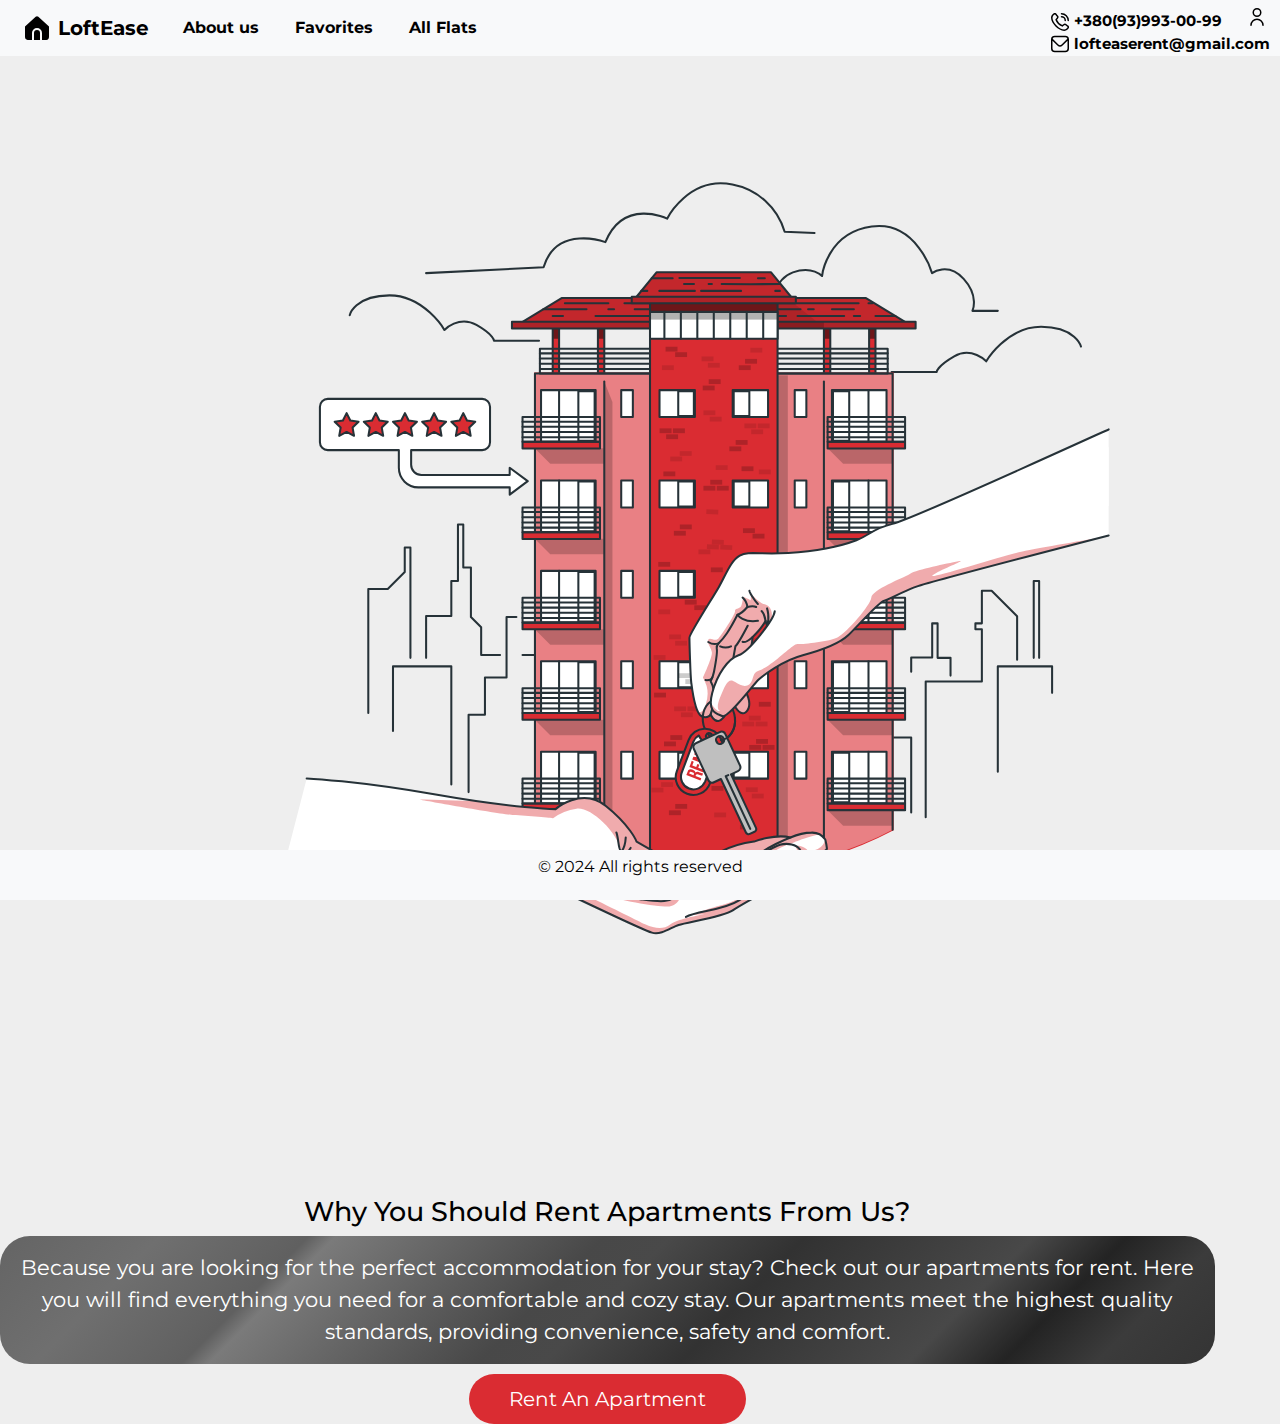
<file: aboutus-for-guest.html>
<!DOCTYPE html>
<html lang="en">
<head>
  <meta charset="UTF-8">
  <meta name="viewport" content="width=device-width, initial-scale=1.0">
  <title>About us</title>
  <link rel="stylesheet" href="css/aboutus.css">
  <link rel="preconnect" href="https://fonts.googleapis.com">
  <link rel="preconnect" href="https://fonts.gstatic.com" crossorigin>
  <link href="https://fonts.googleapis.com/css2?family=Montserrat:ital,wght@0,100..900;1,100..900&display=swap" rel="stylesheet">
  <link href="https://cdn.jsdelivr.net/npm/bootstrap@5.3.3/dist/css/bootstrap.min.css" rel="stylesheet" integrity="sha384-QWTKZyjpPEjISv5WaRU9OFeRpok6YctnYmDr5pNlyT2bRjXh0JMhjY6hW+ALEwIH" crossorigin="anonymous">
  <link rel="apple-touch-icon" sizes="180x180" href="./favicon/apple-touch-icon.png">
  <link rel="icon" type="image/png" sizes="32x32" href="./favicon/favicon-32x32.png">
  <link rel="icon" type="image/png" sizes="16x16" href="./favicon/favicon-16x16.png">
  <link rel="manifest" href="./favicon/site.webmanifest">
</head>
<body>

<div class="header font">
  <nav class="navbar navbar-expand-lg bg-body-tertiary">
    <div class="container-fluid">
      <a class="navbar-brand" href="welcome-for-guest.html">
        <img src="./images/home.svg" alt="home" width="30" height="24" class="d-inline-block align-text-top">
        LoftEase</a>
      <button class="navbar-toggler" type="button" data-bs-toggle="collapse" data-bs-target="#navbarNav" aria-controls="navbarNav" aria-expanded="false" aria-label="Toggle navigation">
        <span class="navbar-toggler-icon"></span>
      </button>
      <div class="collapse navbar-collapse font" id="navbarNav">
        <ul class="navbar-nav">
          <li class="nav-item">
            <a class="nav-link active" aria-current="page" href="aboutus-for-guest.html">About us</a>
          </li>
          <li class="nav-item">
            <a class="nav-link active" aria-current="page" href="favorites-for-guest.html">Favorites</a>
          </li>
          <li class="nav-item">
            <a class="nav-link active" aria-current="page" href="allflats-for-guest.html">All Flats</a>
          </li>
          <div class="contact-info">
                        <span class="contact-item">
                            <img class="header-img" src="./images/phone-call.svg" alt="phone">+380(93)993-00-99</span>
            <span class="contact-item">
                            <img class="header-img" src="./images/envelope.svg" alt="envelope">lofteaserent@gmail.com</span>
            <div class="account">
              <img class="header-img" src="./images/user.svg" alt="user">
            </div>
          </div>
        </ul>
      </div>
    </div>
  </nav>
</div>

<section class="aboutus">
  <div class="row">
    <div class="image">
      <img src="./images/about-img.svg" alt="">
    </div>
    <div class="content">
      <h3>Why you should rent apartments from us?</h3>
      <p>Because you are looking for the perfect accommodation for your stay? Check out our apartments for rent. Here you will find everything you need for a comfortable and cozy stay. Our apartments meet the highest quality standards, providing convenience, safety and comfort.</p>
      <a href="allflats-for-guest.html" class="inline-btn">Rent an apartment</a>
    </div>
  </div>
</section>

<footer class="bg-body-tertiary font">
  <p>&copy; 2024 All rights reserved</p>
</footer>

</body>
</html>
</file>
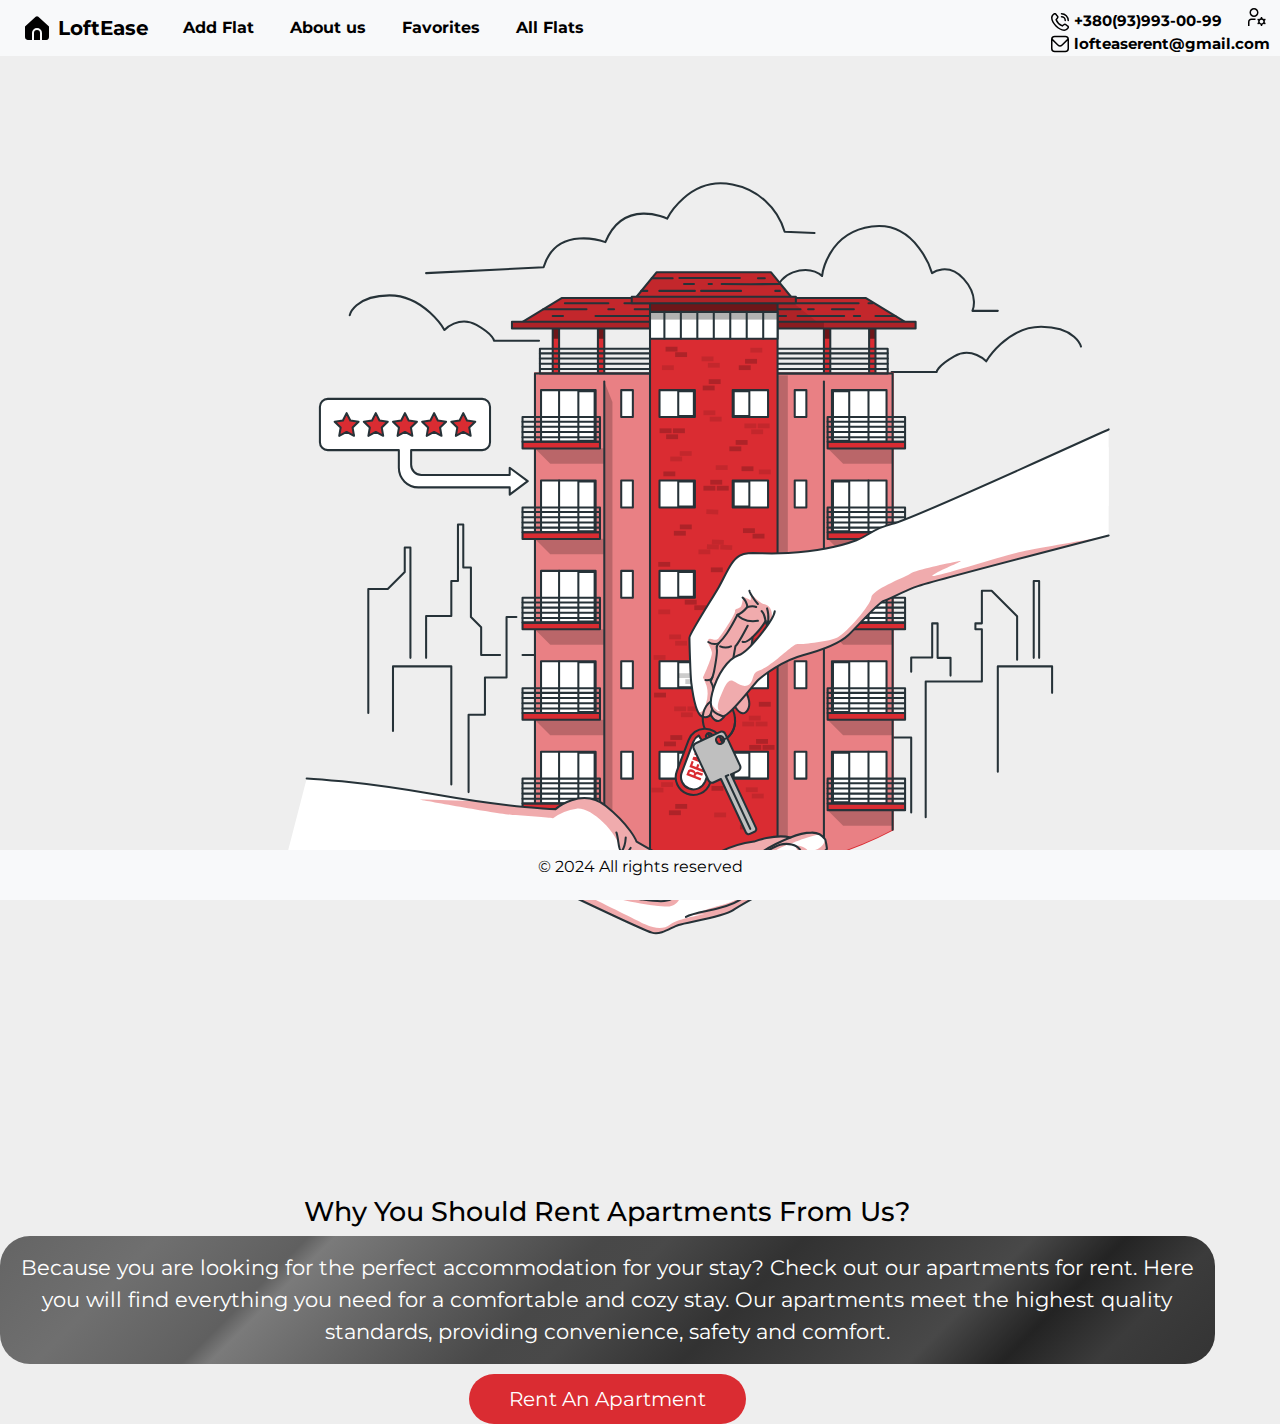
<file: aboutus.html>
<!DOCTYPE html>
<html lang="en">
<head>
    <meta charset="UTF-8">
    <meta name="viewport" content="width=device-width, initial-scale=1.0">
    <title>About us</title>
    <link rel="stylesheet" href="css/aboutus.css">
    <link rel="preconnect" href="https://fonts.googleapis.com">
    <link rel="preconnect" href="https://fonts.gstatic.com" crossorigin>
    <link href="https://fonts.googleapis.com/css2?family=Montserrat:ital,wght@0,100..900;1,100..900&display=swap" rel="stylesheet">
    <link href="https://cdn.jsdelivr.net/npm/bootstrap@5.3.3/dist/css/bootstrap.min.css" rel="stylesheet" integrity="sha384-QWTKZyjpPEjISv5WaRU9OFeRpok6YctnYmDr5pNlyT2bRjXh0JMhjY6hW+ALEwIH" crossorigin="anonymous">
    <link rel="apple-touch-icon" sizes="180x180" href="./favicon/apple-touch-icon.png">
    <link rel="icon" type="image/png" sizes="32x32" href="./favicon/favicon-32x32.png">
    <link rel="icon" type="image/png" sizes="16x16" href="./favicon/favicon-16x16.png">
    <link rel="manifest" href="./favicon/site.webmanifest">
</head>
<body>

<div class="header font">
    <nav class="navbar navbar-expand-lg bg-body-tertiary">
        <div class="container-fluid">
            <a class="navbar-brand" href="welcome.html">
                <img src="./images/home.svg" alt="home" width="30" height="24" class="d-inline-block align-text-top">
                LoftEase</a>
            <button class="navbar-toggler" type="button" data-bs-toggle="collapse" data-bs-target="#navbarNav" aria-controls="navbarNav" aria-expanded="false" aria-label="Toggle navigation">
                <span class="navbar-toggler-icon"></span>
            </button>
            <div class="collapse navbar-collapse font" id="navbarNav">
                <ul class="navbar-nav">
                    <li class="nav-item">
                        <a class="nav-link active" aria-current="page" href="rent.html">Add Flat</a>
                    </li>
                    <li class="nav-item">
                        <a class="nav-link active" aria-current="page" href="aboutus.html">About us</a>
                    </li>
                    <li class="nav-item">
                        <a class="nav-link active" aria-current="page" href="favorites.html">Favorites</a>
                    </li>
                    <li class="nav-item">
                        <a class="nav-link active" aria-current="page" href="allflats.html">All Flats</a>
                    </li>
                    <div class="contact-info">
                        <span class="contact-item">
                            <img class="header-img" src="./images/phone-call.svg" alt="phone">+380(93)993-00-99</span>
                        <span class="contact-item">
                            <img class="header-img" src="./images/envelope.svg" alt="envelope">lofteaserent@gmail.com</span>
                        <div class="account">
                            <img class="header-img" src="./images/admin.svg" alt="admin">
                        </div>
                    </div>
                </ul>
            </div>
        </div>
    </nav>
</div>

<section class="aboutus">
    <div class="row">
        <div class="image">
            <img src="./images/about-img.svg" alt="">
        </div>
        <div class="content">
            <h3>Why you should rent apartments from us?</h3>
            <p>Because you are looking for the perfect accommodation for your stay? Check out our apartments for rent. Here you will find everything you need for a comfortable and cozy stay. Our apartments meet the highest quality standards, providing convenience, safety and comfort.</p>
            <a href="allflats.html" class="inline-btn">Rent an apartment</a>
        </div>
    </div>
</section>

<footer class="bg-body-tertiary font">
    <p>&copy; 2024 All rights reserved</p>
</footer>

</body>
</html>
</file>
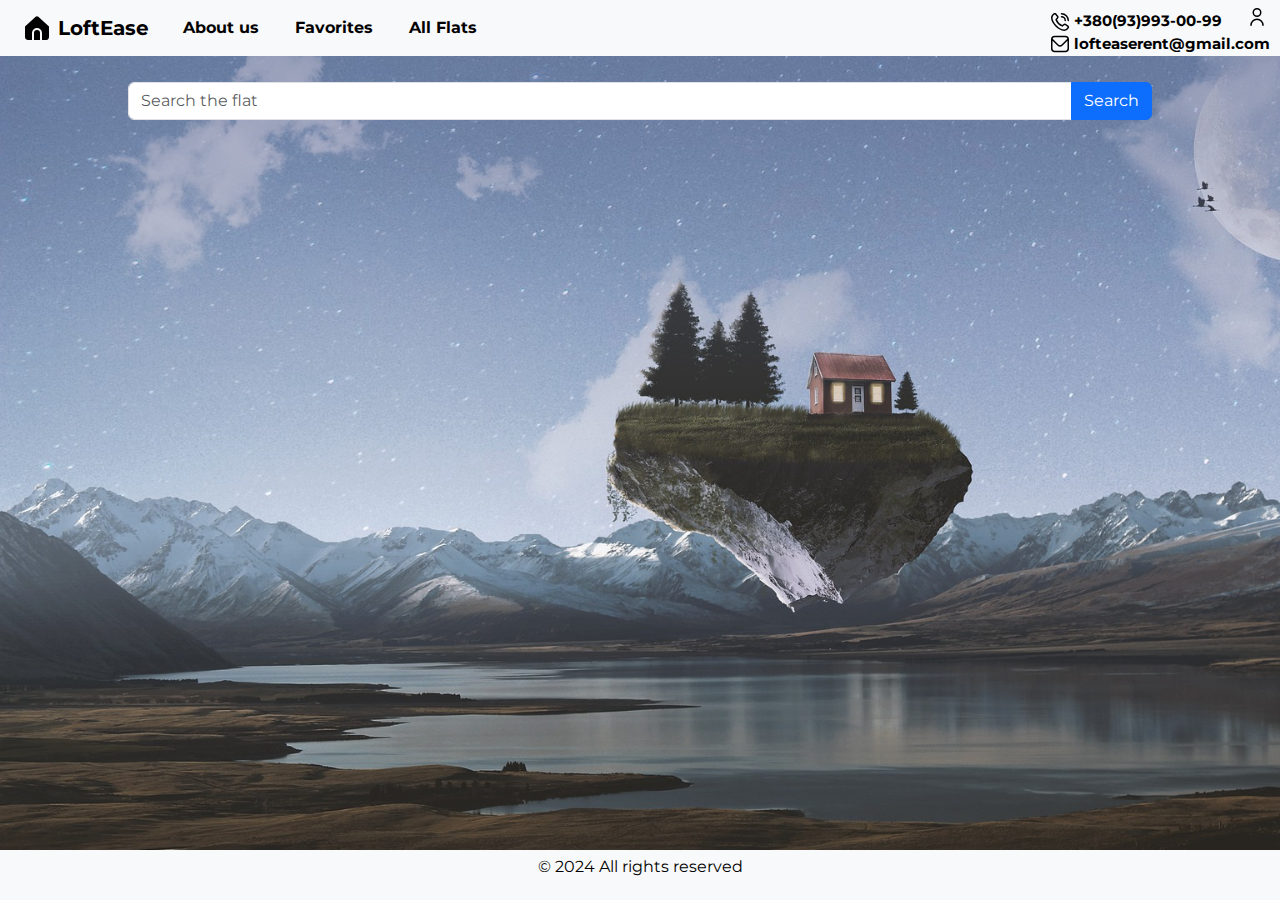
<file: allflats-for-guest.html>
<!DOCTYPE html>
<html lang="en">
<head>
  <meta charset="UTF-8">
  <meta name="viewport" content="width=device-width, initial-scale=1.0">
  <title>All Flats</title>
  <link rel="stylesheet" href="css/allflats.css">
  <link rel="preconnect" href="https://fonts.googleapis.com">
  <link rel="preconnect" href="https://fonts.gstatic.com" crossorigin>
  <link href="https://fonts.googleapis.com/css2?family=Montserrat:ital,wght@0,100..900;1,100..900&display=swap" rel="stylesheet">
  <link href="https://cdn.jsdelivr.net/npm/bootstrap@5.3.3/dist/css/bootstrap.min.css" rel="stylesheet" integrity="sha384-QWTKZyjpPEjISv5WaRU9OFeRpok6YctnYmDr5pNlyT2bRjXh0JMhjY6hW+ALEwIH" crossorigin="anonymous">
  <link rel="apple-touch-icon" sizes="180x180" href="./favicon/apple-touch-icon.png">
  <link rel="icon" type="image/png" sizes="32x32" href="./favicon/favicon-32x32.png">
  <link rel="icon" type="image/png" sizes="16x16" href="./favicon/favicon-16x16.png">
  <link rel="manifest" href="./favicon/site.webmanifest">
</head>
<body>

<div class="header font">
  <nav class="navbar navbar-expand-lg bg-body-tertiary">
    <div class="container-fluid">
      <a class="navbar-brand" href="welcome-for-guest.html">
        <img src="./images/home.svg" alt="home" width="30" height="24" class="d-inline-block align-text-top">
        LoftEase</a>
      <button class="navbar-toggler" type="button" data-bs-toggle="collapse" data-bs-target="#navbarNav" aria-controls="navbarNav" aria-expanded="false" aria-label="Toggle navigation">
        <span class="navbar-toggler-icon"></span>
      </button>
      <div class="collapse navbar-collapse" id="navbarNav">
        <ul class="navbar-nav">
          <li class="nav-item">
            <a class="nav-link active" aria-current="page" href="aboutus-for-guest.html">About us</a>
          </li>
          <li class="nav-item">
            <a class="nav-link active" aria-current="page" href="favorites-for-guest.html">Favorites</a>
          </li>
          <li class="nav-item">
            <a class="nav-link active" aria-current="page" href="allflats-for-guest.html">All Flats</a>
          </li>
          <div class="contact-info">
            <span class="contact-item">
              <img class="header-img" src="./images/phone-call.svg" alt="phone">+380(93)993-00-99</span>
            <span class="contact-item">
              <img class="header-img" src="./images/envelope.svg" alt="envelope">lofteaserent@gmail.com</span>
            <div class="account">
              <img class="header-img" src="./images/user.svg" alt="user">
            </div>
          </div>
        </ul>
      </div>
    </div>
  </nav>
</div>

<form id="search-form">
  <div class="search">
    <div class="input-group mb-3 font">
      <input type="text" id="input-search" class="form-control" placeholder="Search the flat" aria-label="Search the flat" aria-describedby="button-addon2">
      <button class="btn btn-primary" type="button" id="search">Search</button>
    </div>
  </div>
</form>

<div id="container"></div>

<footer class="bg-body-tertiary font">
  <p>&copy; 2024 All rights reserved</p>
</footer>

<script src="js/view/allflats.mjs" type="module"></script>
<script src="https://cdn.jsdelivr.net/npm/bootstrap@5.3.3/dist/js/bootstrap.bundle.min.js" integrity="sha384-YvpcrYf0tY3lHB60NNkmXc5s9fDVZLESaAA55NDzOxhy9GkcIdslK1eN7N6jIeHz" crossorigin="anonymous"></script>
</body>
</html>
</file>
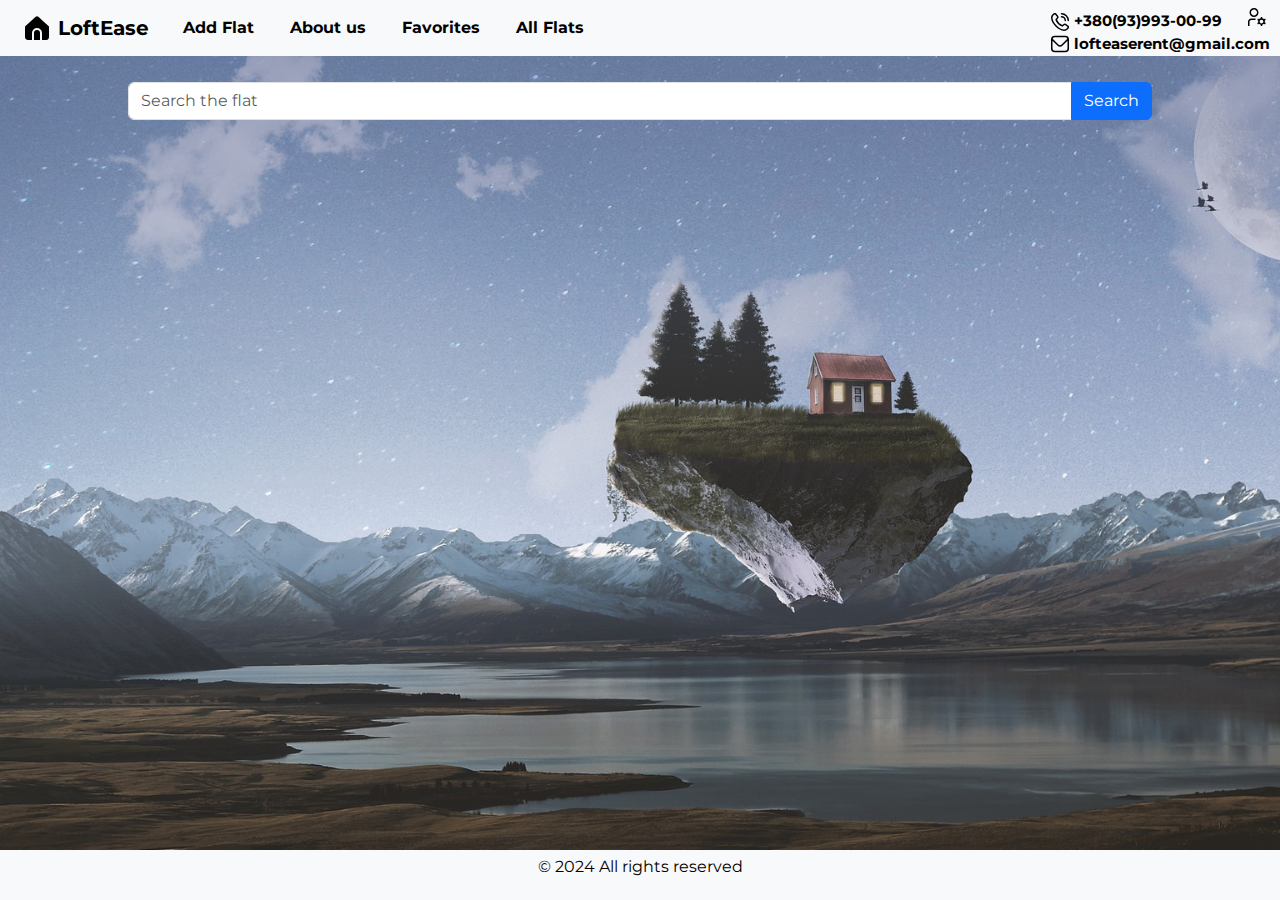
<file: allflats.html>
<!DOCTYPE html>
<html lang="en">
<head>
  <meta charset="UTF-8">
  <meta name="viewport" content="width=device-width, initial-scale=1.0">
  <title>All Flats</title>
  <link rel="stylesheet" href="css/allflats.css">
  <link rel="preconnect" href="https://fonts.googleapis.com">
  <link rel="preconnect" href="https://fonts.gstatic.com" crossorigin>
  <link href="https://fonts.googleapis.com/css2?family=Montserrat:ital,wght@0,100..900;1,100..900&display=swap" rel="stylesheet">
  <link href="https://cdn.jsdelivr.net/npm/bootstrap@5.3.3/dist/css/bootstrap.min.css" rel="stylesheet" integrity="sha384-QWTKZyjpPEjISv5WaRU9OFeRpok6YctnYmDr5pNlyT2bRjXh0JMhjY6hW+ALEwIH" crossorigin="anonymous">
  <link rel="apple-touch-icon" sizes="180x180" href="./favicon/apple-touch-icon.png">
  <link rel="icon" type="image/png" sizes="32x32" href="./favicon/favicon-32x32.png">
  <link rel="icon" type="image/png" sizes="16x16" href="./favicon/favicon-16x16.png">
  <link rel="manifest" href="./favicon/site.webmanifest">
</head>
<body>

<div class="header font">
  <nav class="navbar navbar-expand-lg bg-body-tertiary">
    <div class="container-fluid">
      <a class="navbar-brand" href="welcome.html">
        <img src="./images/home.svg" alt="home" width="30" height="24" class="d-inline-block align-text-top">
        LoftEase</a>
      <button class="navbar-toggler" type="button" data-bs-toggle="collapse" data-bs-target="#navbarNav" aria-controls="navbarNav" aria-expanded="false" aria-label="Toggle navigation">
        <span class="navbar-toggler-icon"></span>
      </button>
      <div class="collapse navbar-collapse" id="navbarNav">
        <ul class="navbar-nav">
          <li class="nav-item">
            <a class="nav-link active" aria-current="page" href="rent.html">Add Flat</a>
          </li>
          <li class="nav-item">
            <a class="nav-link active" aria-current="page" href="aboutus.html">About us</a>
          </li>
          <li class="nav-item">
            <a class="nav-link active" aria-current="page" href="favorites.html">Favorites</a>
          </li>
          <li class="nav-item">
            <a class="nav-link active" aria-current="page" href="allflats.html">All Flats</a>
          </li>
          <div class="contact-info">
            <span class="contact-item">
              <img class="header-img" src="./images/phone-call.svg" alt="phone">+380(93)993-00-99</span>
            <span class="contact-item">
              <img class="header-img" src="./images/envelope.svg" alt="envelope">lofteaserent@gmail.com</span>
            <div class="account">
              <img class="header-img" src="./images/admin.svg" alt="admin">
            </div>
          </div>
        </ul>
      </div>
    </div>
  </nav>
</div>

<form id="search-form">
  <div class="search">
    <div class="input-group mb-3 font">
      <input type="text" id="input-search" class="form-control" placeholder="Search the flat" aria-label="Search the flat" aria-describedby="button-addon2">
      <button class="btn btn-primary" type="button" id="search">Search</button>
    </div>
  </div>
</form>

<div id="container"></div>

<footer class="bg-body-tertiary font">
  <p>&copy; 2024 All rights reserved</p>
</footer>

<script src="js/view/allflats.mjs" type="module"></script>
<script src="https://cdn.jsdelivr.net/npm/bootstrap@5.3.3/dist/js/bootstrap.bundle.min.js" integrity="sha384-YvpcrYf0tY3lHB60NNkmXc5s9fDVZLESaAA55NDzOxhy9GkcIdslK1eN7N6jIeHz" crossorigin="anonymous"></script>
</body>
</html>
</file>
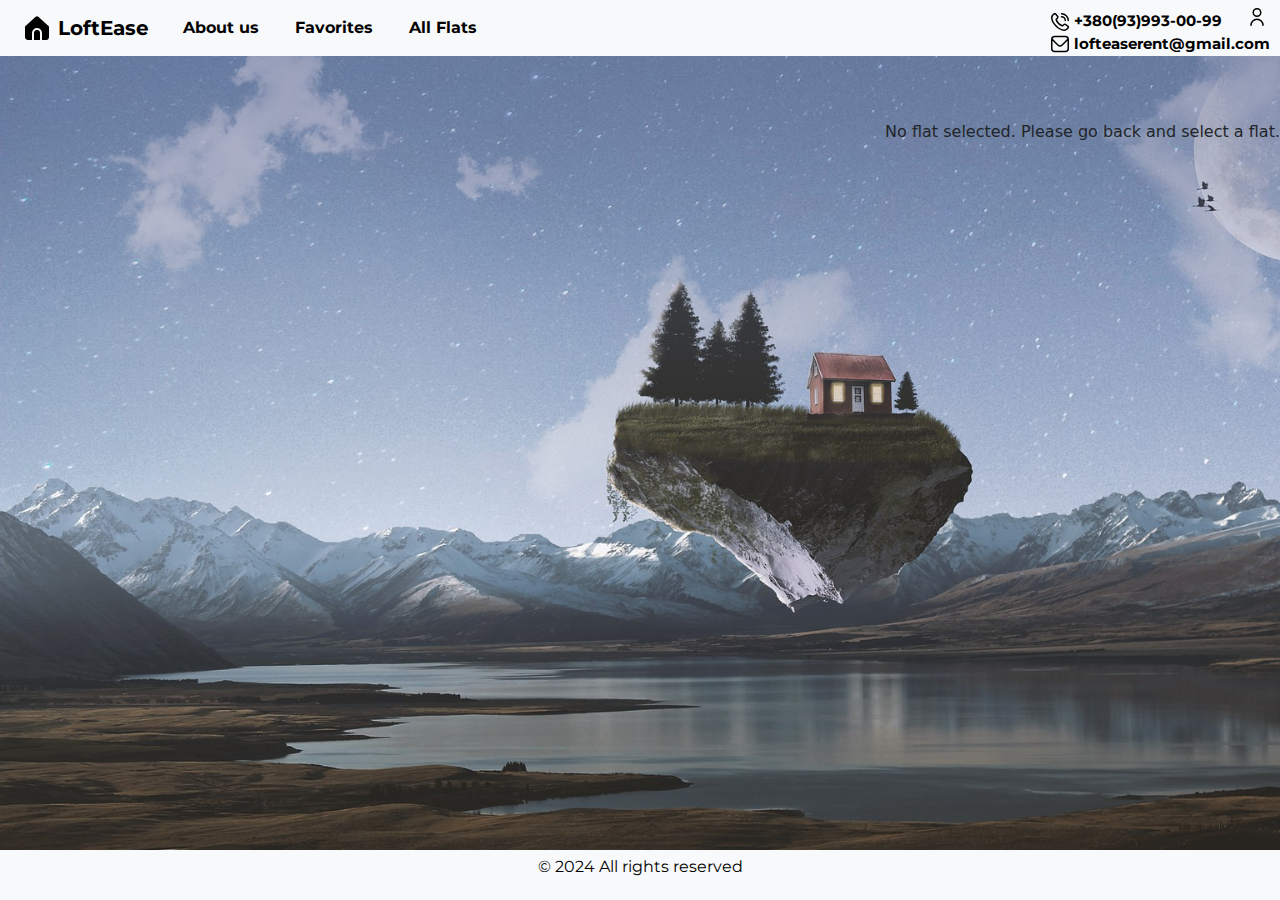
<file: description-for-guest.html>
<!DOCTYPE html>
<html lang="en">
<head>
  <meta charset="UTF-8">
  <meta name="viewport" content="width=device-width, initial-scale=1.0">
  <title>Description</title>
  <link rel="stylesheet" href="css/description.css">
  <link rel="preconnect" href="https://fonts.googleapis.com">
  <link rel="preconnect" href="https://fonts.gstatic.com" crossorigin>
  <link href="https://fonts.googleapis.com/css2?family=Montserrat:ital,wght@0,100..900;1,100..900&display=swap" rel="stylesheet">
  <link href="https://cdn.jsdelivr.net/npm/bootstrap@5.3.3/dist/css/bootstrap.min.css" rel="stylesheet" integrity="sha384-QWTKZyjpPEjISv5WaRU9OFeRpok6YctnYmDr5pNlyT2bRjXh0JMhjY6hW+ALEwIH" crossorigin="anonymous">
  <link rel="apple-touch-icon" sizes="180x180" href="./favicon/apple-touch-icon.png">
  <link rel="icon" type="image/png" sizes="32x32" href="./favicon/favicon-32x32.png">
  <link rel="icon" type="image/png" sizes="16x16" href="./favicon/favicon-16x16.png">
  <link rel="manifest" href="./favicon/site.webmanifest">
</head>
<body>

<div class="header font">
  <nav class="navbar navbar-expand-lg bg-body-tertiary">
    <div class="container-fluid">
      <a class="navbar-brand" href="welcome-for-guest.html">
        <img src="./images/home.svg" alt="home" width="30" height="24" class="d-inline-block align-text-top">
        LoftEase</a>
      <button class="navbar-toggler" type="button" data-bs-toggle="collapse" data-bs-target="#navbarNav" aria-controls="navbarNav" aria-expanded="false" aria-label="Toggle navigation">
        <span class="navbar-toggler-icon"></span>
      </button>
      <div class="collapse navbar-collapse" id="navbarNav">
        <ul class="navbar-nav">
          <li class="nav-item">
            <a class="nav-link active" aria-current="page" href="aboutus-for-guest.html">About us</a>
          </li>
          <li class="nav-item">
            <a class="nav-link active" aria-current="page" href="favorites-for-guest.html">Favorites</a>
          </li>
          <li class="nav-item">
            <a class="nav-link active" aria-current="page" href="allflats-for-guest.html">All Flats</a>
          </li>
          <div class="contact-info">
            <span class="contact-item">
              <img class="header-img" src="./images/phone-call.svg" alt="phone">+380(93)993-00-99</span>
            <span class="contact-item">
              <img class="header-img" src="./images/envelope.svg" alt="envelope">lofteaserent@gmail.com</span>
            <div class="account">
              <img class="header-img" src="./images/user.svg" alt="user">
            </div>
          </div>
        </ul>
      </div>
    </div>
  </nav>
</div>

<div id="content-container"></div>

<footer class="bg-body-tertiary font">
  <p>&copy; 2024 All rights reserved</p>
</footer>

<script src="js/view/loadDescription.mjs" type="module"></script>
<script src="https://cdn.jsdelivr.net/npm/bootstrap@5.3.3/dist/js/bootstrap.bundle.min.js" integrity="sha384-YvpcrYf0tY3lHB60NNkmXc5s9fDVZLESaAA55NDzOxhy9GkcIdslK1eN7N6jIeHz" crossorigin="anonymous"></script>
</body>
</html>
</file>
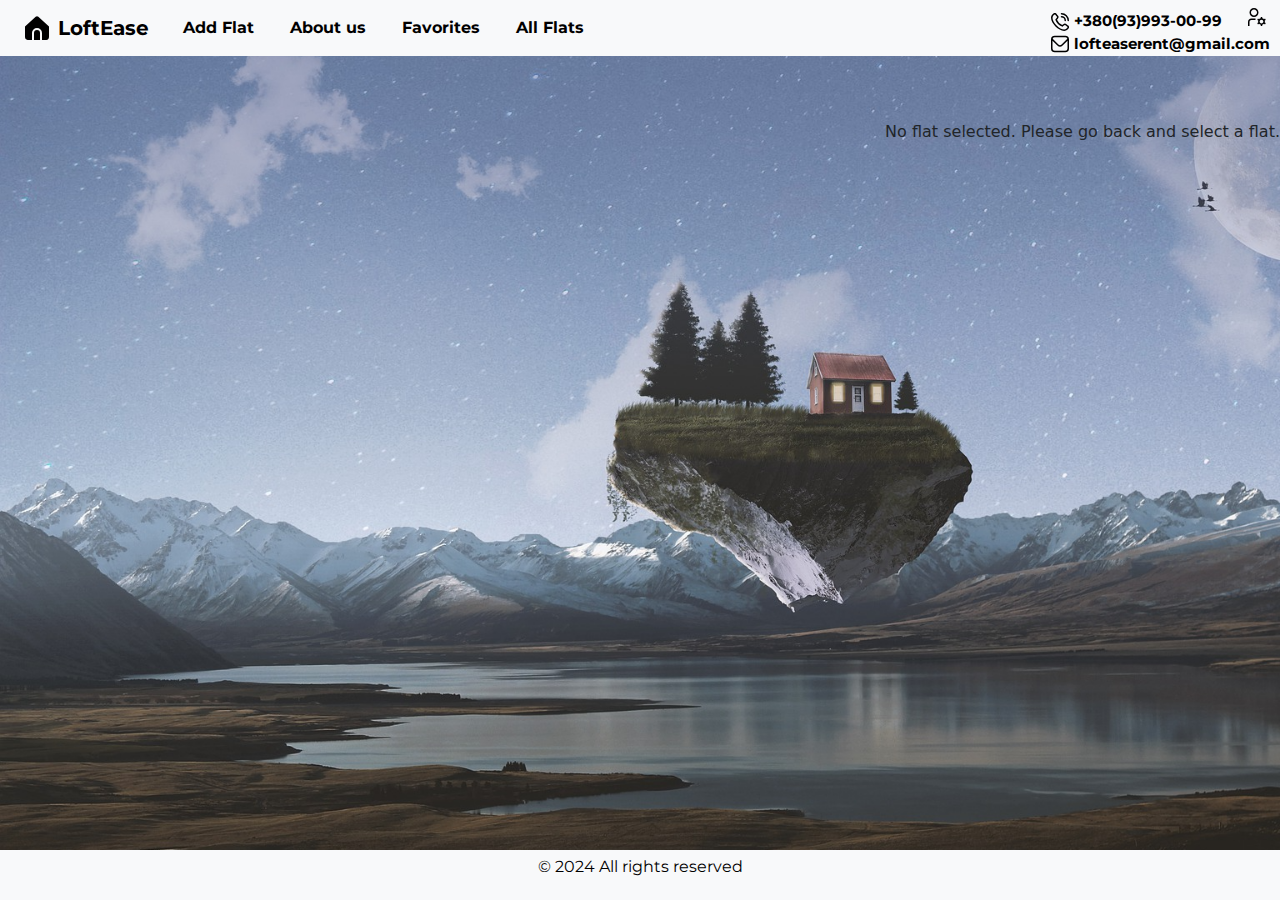
<file: description.html>
<!DOCTYPE html>
<html lang="en">
<head>
  <meta charset="UTF-8">
  <meta name="viewport" content="width=device-width, initial-scale=1.0">
  <title>Description</title>
  <link rel="stylesheet" href="css/description.css">
  <link rel="preconnect" href="https://fonts.googleapis.com">
  <link rel="preconnect" href="https://fonts.gstatic.com" crossorigin>
  <link href="https://fonts.googleapis.com/css2?family=Montserrat:ital,wght@0,100..900;1,100..900&display=swap" rel="stylesheet">
  <link href="https://cdn.jsdelivr.net/npm/bootstrap@5.3.3/dist/css/bootstrap.min.css" rel="stylesheet" integrity="sha384-QWTKZyjpPEjISv5WaRU9OFeRpok6YctnYmDr5pNlyT2bRjXh0JMhjY6hW+ALEwIH" crossorigin="anonymous">
  <link rel="apple-touch-icon" sizes="180x180" href="./favicon/apple-touch-icon.png">
  <link rel="icon" type="image/png" sizes="32x32" href="./favicon/favicon-32x32.png">
  <link rel="icon" type="image/png" sizes="16x16" href="./favicon/favicon-16x16.png">
  <link rel="manifest" href="./favicon/site.webmanifest">
</head>
<body>

<div class="header font">
  <nav class="navbar navbar-expand-lg bg-body-tertiary">
    <div class="container-fluid">
      <a class="navbar-brand" href="welcome.html">
        <img src="./images/home.svg" alt="home" width="30" height="24" class="d-inline-block align-text-top">
        LoftEase</a>
      <button class="navbar-toggler" type="button" data-bs-toggle="collapse" data-bs-target="#navbarNav" aria-controls="navbarNav" aria-expanded="false" aria-label="Toggle navigation">
        <span class="navbar-toggler-icon"></span>
      </button>
      <div class="collapse navbar-collapse" id="navbarNav">
        <ul class="navbar-nav">
          <li class="nav-item">
            <a class="nav-link active" aria-current="page" href="rent.html">Add Flat</a>
          </li>
          <li class="nav-item">
            <a class="nav-link active" aria-current="page" href="aboutus.html">About us</a>
          </li>
          <li class="nav-item">
            <a class="nav-link active" aria-current="page" href="favorites.html">Favorites</a>
          </li>
          <li class="nav-item">
            <a class="nav-link active" aria-current="page" href="allflats.html">All Flats</a>
          </li>
          <div class="contact-info">
            <span class="contact-item">
              <img class="header-img" src="./images/phone-call.svg" alt="phone">+380(93)993-00-99</span>
            <span class="contact-item">
              <img class="header-img" src="./images/envelope.svg" alt="envelope">lofteaserent@gmail.com</span>
            <div class="account">
              <img class="header-img" src="./images/admin.svg" alt="admin">
            </div>
          </div>
        </ul>
      </div>
    </div>
  </nav>
</div>

<div id="content-container"></div>

<footer class="bg-body-tertiary font">
  <p>&copy; 2024 All rights reserved</p>
</footer>

<script src="js/view/loadDescription.mjs" type="module"></script>
<script src="https://cdn.jsdelivr.net/npm/bootstrap@5.3.3/dist/js/bootstrap.bundle.min.js" integrity="sha384-YvpcrYf0tY3lHB60NNkmXc5s9fDVZLESaAA55NDzOxhy9GkcIdslK1eN7N6jIeHz" crossorigin="anonymous"></script>
</body>
</html>
</file>
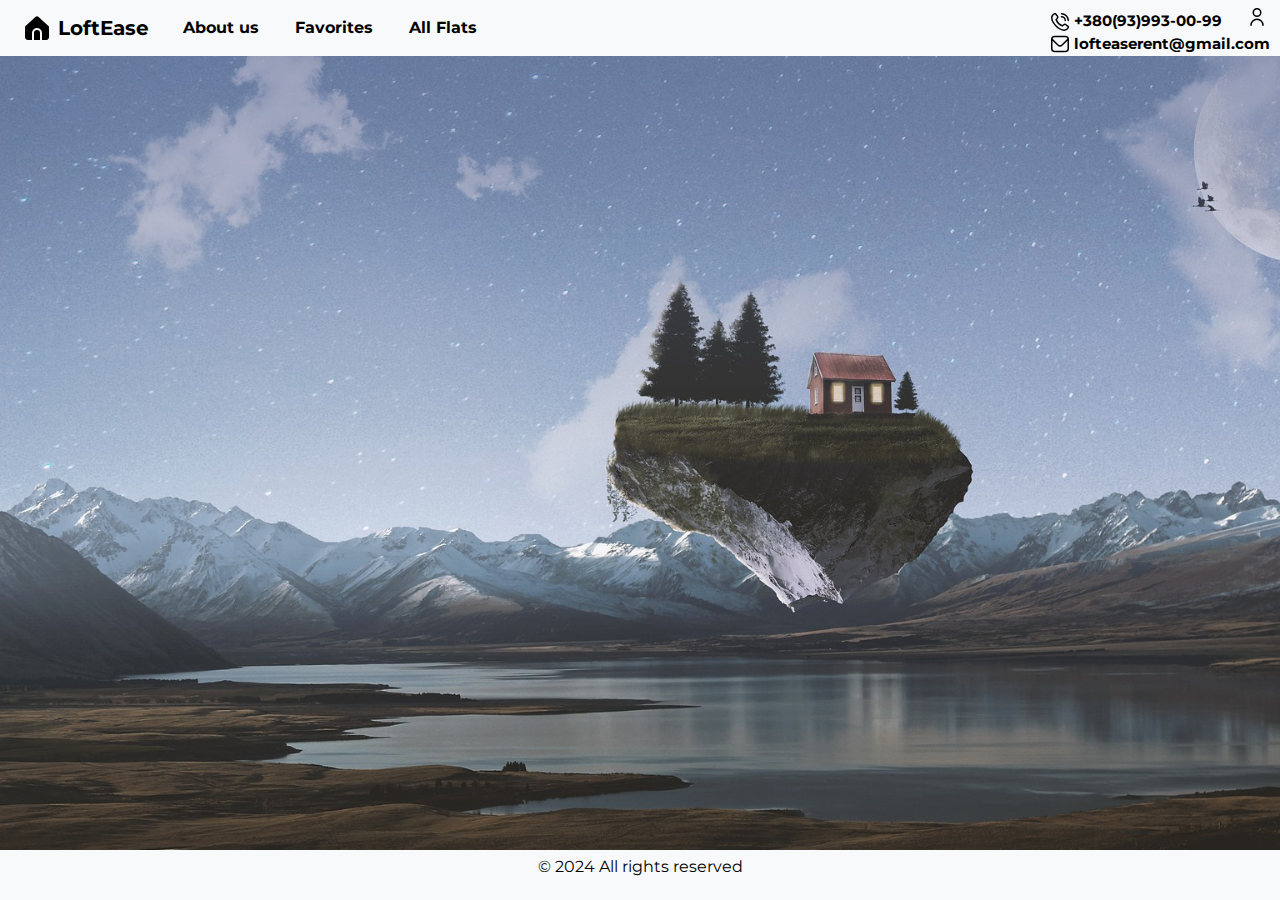
<file: favorites-for-guest.html>
<!DOCTYPE html>
<html lang="en">
<head>
    <meta charset="UTF-8">
    <meta name="viewport" content="width=device-width, initial-scale=1.0">
    <title>Favorites</title>
    <link rel="stylesheet" href="css/allflats.css">
    <link rel="preconnect" href="https://fonts.googleapis.com">
    <link rel="preconnect" href="https://fonts.gstatic.com" crossorigin>
    <link href="https://fonts.googleapis.com/css2?family=Montserrat:ital,wght@0,100..900;1,100..900&display=swap" rel="stylesheet">
    <link href="https://cdn.jsdelivr.net/npm/bootstrap@5.3.3/dist/css/bootstrap.min.css" rel="stylesheet" integrity="sha384-QWTKZyjpPEjISv5WaRU9OFeRpok6YctnYmDr5pNlyT2bRjXh0JMhjY6hW+ALEwIH" crossorigin="anonymous">
    <link rel="apple-touch-icon" sizes="180x180" href="./favicon/apple-touch-icon.png">
    <link rel="icon" type="image/png" sizes="32x32" href="./favicon/favicon-32x32.png">
    <link rel="icon" type="image/png" sizes="16x16" href="./favicon/favicon-16x16.png">
    <link rel="manifest" href="./favicon/site.webmanifest">
</head>
<body>

<div class="header font">
    <nav class="navbar navbar-expand-lg bg-body-tertiary">
        <div class="container-fluid">
            <a class="navbar-brand" href="welcome-for-guest.html">
                <img src="./images/home.svg" alt="home" width="30" height="24" class="d-inline-block align-text-top">
                LoftEase</a>
            <button class="navbar-toggler" type="button" data-bs-toggle="collapse" data-bs-target="#navbarNav" aria-controls="navbarNav" aria-expanded="false" aria-label="Toggle navigation">
                <span class="navbar-toggler-icon"></span>
            </button>
            <div class="collapse navbar-collapse" id="navbarNav">
                <ul class="navbar-nav">
                    <li class="nav-item">
                        <a class="nav-link active" aria-current="page" href="aboutus-for-guest.html">About us</a>
                    </li>
                    <li class="nav-item">
                        <a class="nav-link active" aria-current="page" href="favorites-for-guest.html">Favorites</a>
                    </li>
                    <li class="nav-item">
                        <a class="nav-link active" aria-current="page" href="allflats-for-guest.html">All Flats</a>
                    </li>
                    <div class="contact-info">
            <span class="contact-item">
              <img class="header-img" src="./images/phone-call.svg" alt="phone">+380(93)993-00-99</span>
                        <span class="contact-item">
              <img class="header-img" src="./images/envelope.svg" alt="envelope">lofteaserent@gmail.com</span>
                        <div class="account">
                            <img class="header-img" src="./images/user.svg" alt="user">
                        </div>
                    </div>
                </ul>
            </div>
        </div>
    </nav>
</div>


<div id="liked"></div>


<footer class="bg-body-tertiary font">
    <p>&copy; 2024 All rights reserved</p>
</footer>

<script src="/js/view/renderFavorites.mjs" type="module"></script>
<script src="js/view/favorites.mjs" type="module"></script>
<script src="https://cdn.jsdelivr.net/npm/bootstrap@5.3.3/dist/js/bootstrap.bundle.min.js" integrity="sha384-YvpcrYf0tY3lHB60NNkmXc5s9fDVZLESaAA55NDzOxhy9GkcIdslK1eN7N6jIeHz" crossorigin="anonymous"></script>
</body>
</html>
</file>
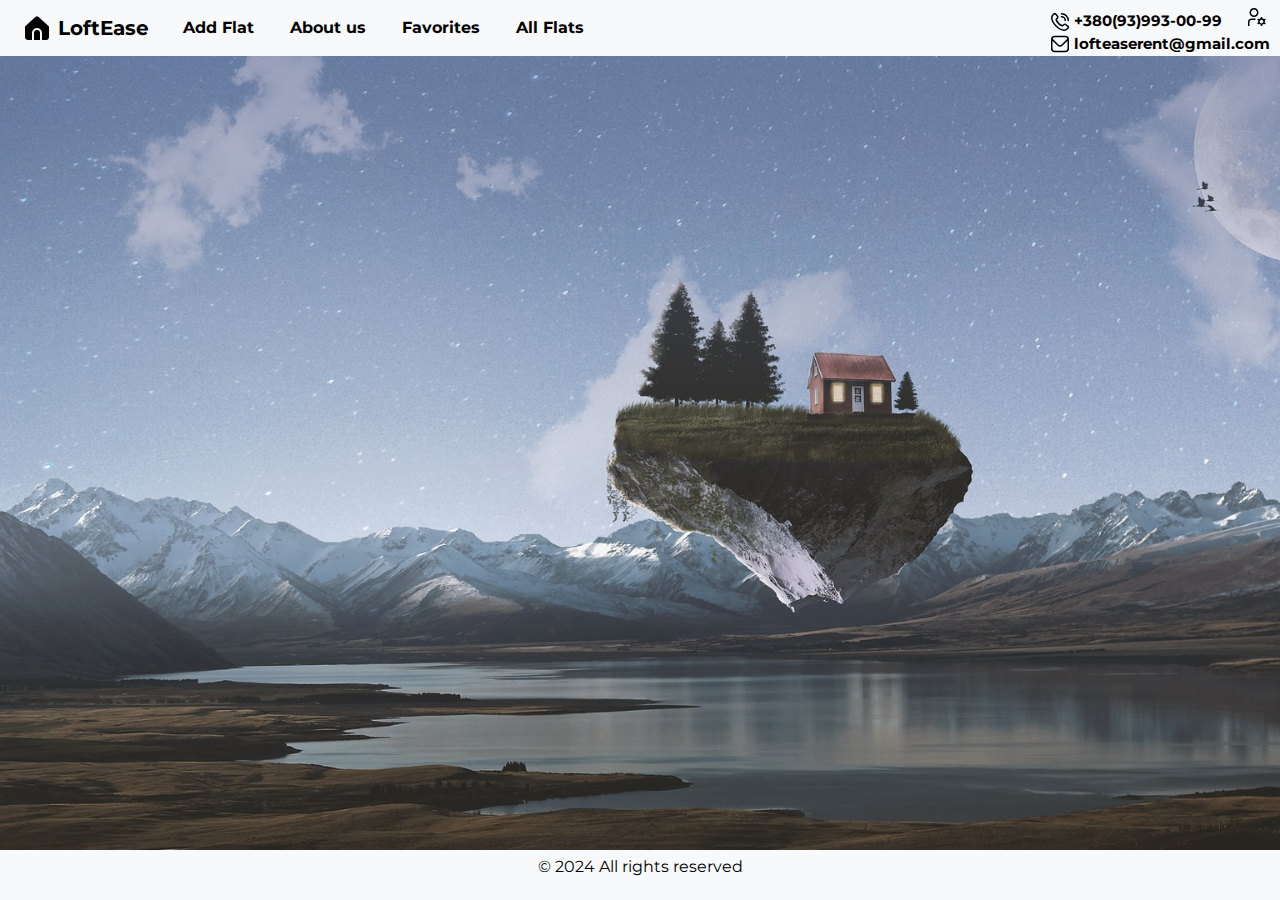
<file: favorites.html>
<!DOCTYPE html>
<html lang="en">
<head>
  <meta charset="UTF-8">
  <meta name="viewport" content="width=device-width, initial-scale=1.0">
  <title>Favorites</title>
  <link rel="stylesheet" href="css/allflats.css">
  <link rel="preconnect" href="https://fonts.googleapis.com">
  <link rel="preconnect" href="https://fonts.gstatic.com" crossorigin>
  <link href="https://fonts.googleapis.com/css2?family=Montserrat:ital,wght@0,100..900;1,100..900&display=swap" rel="stylesheet">
  <link href="https://cdn.jsdelivr.net/npm/bootstrap@5.3.3/dist/css/bootstrap.min.css" rel="stylesheet" integrity="sha384-QWTKZyjpPEjISv5WaRU9OFeRpok6YctnYmDr5pNlyT2bRjXh0JMhjY6hW+ALEwIH" crossorigin="anonymous">
  <link rel="apple-touch-icon" sizes="180x180" href="./favicon/apple-touch-icon.png">
  <link rel="icon" type="image/png" sizes="32x32" href="./favicon/favicon-32x32.png">
  <link rel="icon" type="image/png" sizes="16x16" href="./favicon/favicon-16x16.png">
  <link rel="manifest" href="./favicon/site.webmanifest">
</head>
<body>

<div class="header font">
  <nav class="navbar navbar-expand-lg bg-body-tertiary">
    <div class="container-fluid">
      <a class="navbar-brand" href="welcome.html">
        <img src="./images/home.svg" alt="home" width="30" height="24" class="d-inline-block align-text-top">
        LoftEase</a>
      <button class="navbar-toggler" type="button" data-bs-toggle="collapse" data-bs-target="#navbarNav" aria-controls="navbarNav" aria-expanded="false" aria-label="Toggle navigation">
        <span class="navbar-toggler-icon"></span>
      </button>
      <div class="collapse navbar-collapse" id="navbarNav">
        <ul class="navbar-nav">
          <li class="nav-item">
            <a class="nav-link active" aria-current="page" href="rent.html">Add Flat</a>
          </li>
          <li class="nav-item">
            <a class="nav-link active" aria-current="page" href="aboutus.html">About us</a>
          </li>
          <li class="nav-item">
            <a class="nav-link active" aria-current="page" href="favorites.html">Favorites</a>
          </li>
          <li class="nav-item">
            <a class="nav-link active" aria-current="page" href="allflats.html">All Flats</a>
          </li>
          <div class="contact-info">
            <span class="contact-item">
              <img class="header-img" src="./images/phone-call.svg" alt="phone">+380(93)993-00-99</span>
            <span class="contact-item">
              <img class="header-img" src="./images/envelope.svg" alt="envelope">lofteaserent@gmail.com</span>
            <div class="account">
              <img class="header-img" src="./images/admin.svg" alt="admin">
            </div>
          </div>
        </ul>
      </div>
    </div>
  </nav>
</div>


<div id="liked"></div>


<footer class="bg-body-tertiary font">
  <p>&copy; 2024 All rights reserved</p>
</footer>

<script src="./js/view/renderFavorites.mjs" type="module"></script>
<script src="js/view/favorites.mjs" type="module"></script>
<script src="https://cdn.jsdelivr.net/npm/bootstrap@5.3.3/dist/js/bootstrap.bundle.min.js" integrity="sha384-YvpcrYf0tY3lHB60NNkmXc5s9fDVZLESaAA55NDzOxhy9GkcIdslK1eN7N6jIeHz" crossorigin="anonymous"></script>
</body>
</html>
</file>
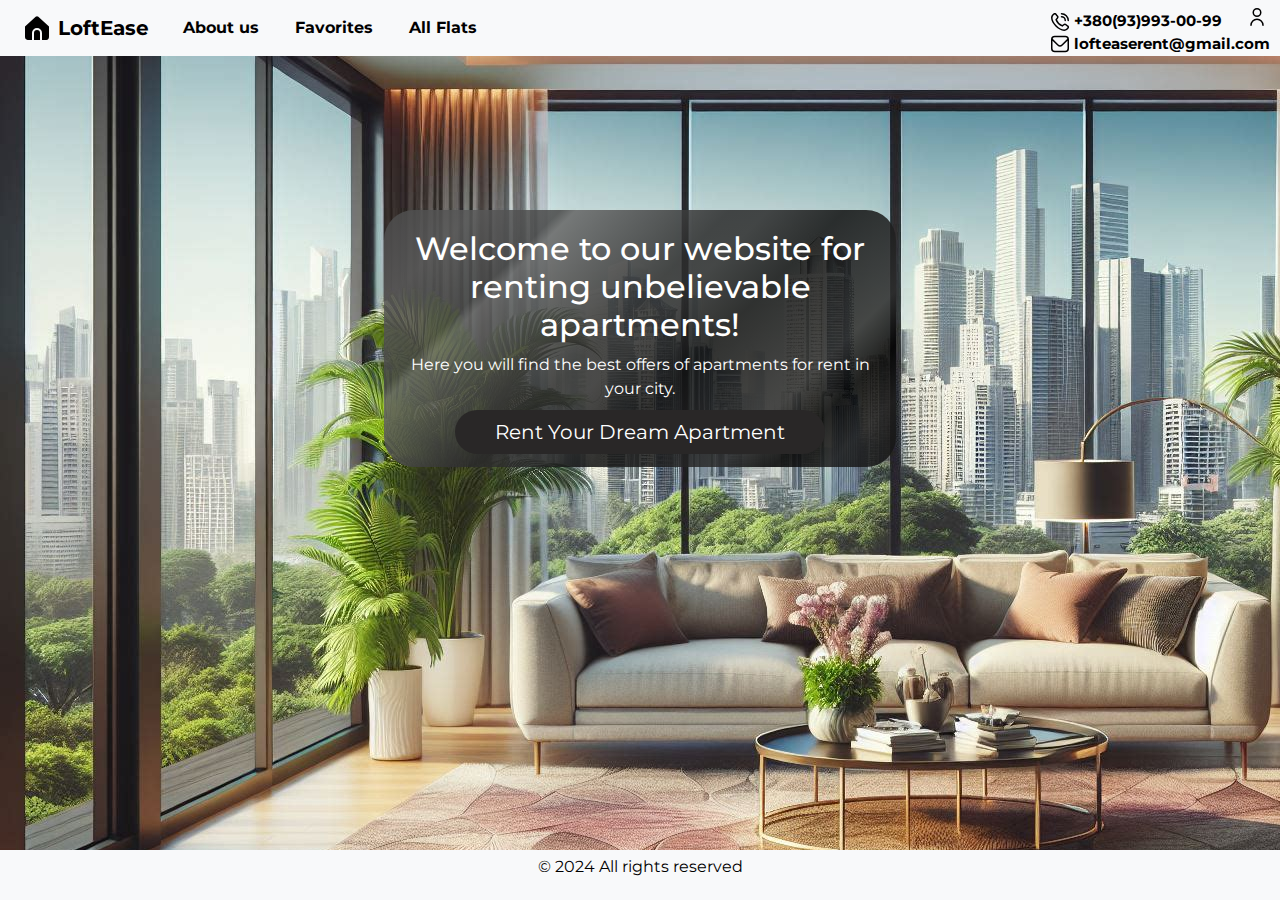
<file: index-for-guest.html>
<!DOCTYPE html>
<html lang="en">
<head>
    <meta charset="UTF-8">
    <meta name="viewport" content="width=device-width, initial-scale=1.0">
    <title>Apartment Rent</title>
    <link rel="stylesheet" href="css/index.css">
    <link rel="preconnect" href="https://fonts.googleapis.com">
    <link rel="preconnect" href="https://fonts.gstatic.com" crossorigin>
    <link href="https://fonts.googleapis.com/css2?family=Montserrat:ital,wght@0,100..900;1,100..900&display=swap" rel="stylesheet">
    <link href="https://cdn.jsdelivr.net/npm/bootstrap@5.3.3/dist/css/bootstrap.min.css" rel="stylesheet" integrity="sha384-QWTKZyjpPEjISv5WaRU9OFeRpok6YctnYmDr5pNlyT2bRjXh0JMhjY6hW+ALEwIH" crossorigin="anonymous">
    <link rel="apple-touch-icon" sizes="180x180" href="./favicon/apple-touch-icon.png">
    <link rel="icon" type="image/png" sizes="32x32" href="./favicon/favicon-32x32.png">
    <link rel="icon" type="image/png" sizes="16x16" href="./favicon/favicon-16x16.png">
    <link rel="manifest" href="./favicon/site.webmanifest">
</head>
<body>

<div class="header font">
    <nav class="navbar navbar-expand-lg bg-body-tertiary">
        <div class="container-fluid">
            <a class="navbar-brand" href="#">
                <img src="./images/home.svg" alt="home" width="30" height="24" class="d-inline-block align-text-top">
                LoftEase</a>
            <button class="navbar-toggler" type="button" data-bs-toggle="collapse" data-bs-target="#navbarNav" aria-controls="navbarNav" aria-expanded="false" aria-label="Toggle navigation">
                <span class="navbar-toggler-icon"></span>
            </button>
            <div class="collapse navbar-collapse" id="navbarNav">
                <ul class="navbar-nav">
                    <li class="nav-item">
                        <a class="nav-link active" aria-current="page" href="aboutus-for-guest.html">About us</a>
                    </li>
                    <li class="nav-item">
                        <a class="nav-link active" aria-current="page" href="favorites-for-guest.html">Favorites</a>
                    </li>
                    <li class="nav-item">
                        <a class="nav-link active" aria-current="page" href="allflats-for-guest.html">All Flats</a>
                    </li>
                    <div class="contact-info">
                        <span class="contact-item">
                            <img class="header-img" src="./images/phone-call.svg" alt="phone">+380(93)993-00-99</span>
                        <span class="contact-item">
                            <img class="header-img" src="./images/envelope.svg" alt="envelope">lofteaserent@gmail.com</span>
                        <div class="account">
                            <img class="header-img" src="./images/user.svg" alt="user">
                        </div>
                    </div>
                </ul>
            </div>
        </div>
    </nav>
</div>



<div class="welcome">
    <main>
        <h2 class="text-main font">Welcome to our website for renting unbelievable apartments!</h2>
        <p class="text-main font">Here you will find the best offers of apartments for rent in your city.</p>
        <div id="main-href">
            <a href="allflats-for-guest.html" id="choose">Rent your dream apartment</a>
        </div>
    </main>
</div>


<footer class="bg-body-tertiary font">
    <p>&copy; 2024 All rights reserved</p>
</footer>

</body>
<script src="https://cdn.jsdelivr.net/npm/bootstrap@5.3.3/dist/js/bootstrap.bundle.min.js" integrity="sha384-YvpcrYf0tY3lHB60NNkmXc5s9fDVZLESaAA55NDzOxhy9GkcIdslK1eN7N6jIeHz" crossorigin="anonymous"></script>
</html>
</file>
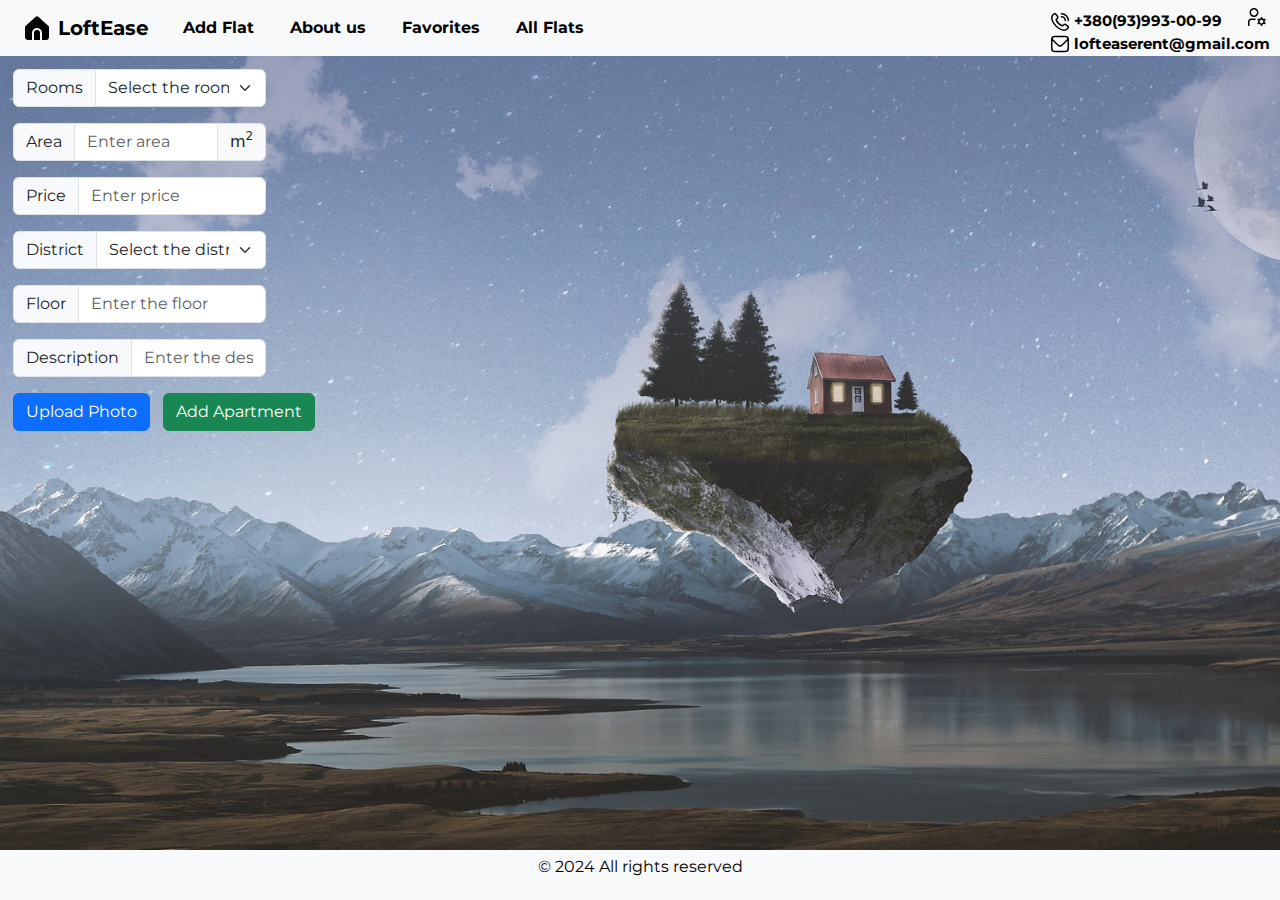
<file: rent.html>
<!DOCTYPE html>
<html lang="en">
<head>
    <meta charset="UTF-8">
    <meta name="viewport" content="width=device-width, initial-scale=1.0">
    <title>Rent</title>
    <link rel="stylesheet" href="css/rent.css">
    <link rel="preconnect" href="https://fonts.googleapis.com">
    <link rel="preconnect" href="https://fonts.gstatic.com" crossorigin>
    <link href="https://fonts.googleapis.com/css2?family=Montserrat:ital,wght@0,100..900;1,100..900&display=swap" rel="stylesheet">
    <link href="https://cdn.jsdelivr.net/npm/bootstrap@5.3.3/dist/css/bootstrap.min.css" rel="stylesheet" integrity="sha384-QWTKZyjpPEjISv5WaRU9OFeRpok6YctnYmDr5pNlyT2bRjXh0JMhjY6hW+ALEwIH" crossorigin="anonymous">
    <link rel="apple-touch-icon" sizes="180x180" href="./favicon/apple-touch-icon.png">
    <link rel="icon" type="image/png" sizes="32x32" href="./favicon/favicon-32x32.png">
    <link rel="icon" type="image/png" sizes="16x16" href="./favicon/favicon-16x16.png">
    <link rel="manifest" href="./favicon/site.webmanifest">
</head>
<body>

<div class="header font">
    <nav class="navbar navbar-expand-lg bg-body-tertiary">
        <div class="container-fluid">
            <a class="navbar-brand" href="welcome.html">
                <img src="./images/home.svg" alt="home" width="30" height="24" class="d-inline-block align-text-top">
                LoftEase</a>
            <button class="navbar-toggler" type="button" data-bs-toggle="collapse" data-bs-target="#navbarNav" aria-controls="navbarNav" aria-expanded="false" aria-label="Toggle navigation">
                <span class="navbar-toggler-icon"></span>
            </button>
            <div class="collapse navbar-collapse" id="navbarNav">
                <ul class="navbar-nav">
                    <li class="nav-item">
                        <a class="nav-link active" aria-current="page" href="rent.html">Add Flat</a>
                    </li>
                    <li class="nav-item">
                        <a class="nav-link active" aria-current="page" href="aboutus.html">About us</a>
                    </li>
                    <li class="nav-item">
                        <a class="nav-link active" aria-current="page" href="favorites.html">Favorites</a>
                    </li>
                    <li class="nav-item">
                        <a class="nav-link active" aria-current="page" href="allflats.html">All Flats</a>
                    </li>
                    <div class="contact-info">
                        <span class="contact-item">
                            <img class="header-img" src="./images/phone-call.svg" alt="phone">+380(93)993-00-99</span>
                        <span class="contact-item">
                            <img class="header-img" src="./images/envelope.svg" alt="envelope">lofteaserent@gmail.com</span>
                        <div class="account">
                            <img class="header-img" src="./images/admin.svg" alt="admin">
                        </div>
                    </div>
                </ul>
            </div>
        </div>
    </nav>
</div>

<form id="form">
    <div class="form-group">
        <div id="apartment-stats">
            <div class="input-group mb-3 select">
                <span class="input-group-text font" id="basic-addon1">Rooms</span>
                <select id="select-rooms" class="form-select font" aria-label="Select">
                    <option selected>Select the rooms count</option>
                    <option value="1">1</option>
                    <option value="2">2</option>
                    <option value="3">3</option>
                    <option value="4">4</option>
                    <option value="5+">5+</option>
                </select>
            </div>

            <div class="input-group mb-3 select">
                <span class="input-group-text font" id="basic-addon2">Area</span>
                <input  id="input-area" type="text" class="form-control font" placeholder="Enter area" aria-label="Area" aria-describedby="basic-addon2" pattern="[0-9]{1,4}" required>
                <span class="input-group-text">m<sup>2</sup></span>
            </div>

            <div class="input-group mb-3 select">
                <span class="input-group-text font">Price</span>
                <input id="input-price" type="text" class="form-control font" placeholder="Enter price" aria-label="Price" required pattern="[0-9]*">
            </div>

            <div class="input-group mb-3 select">
                <span class="input-group-text font" id="basic-addon4">District</span>
                <select id="select-district" class="form-select font" aria-label="Select District">
                    <option selected>Select the district</option>
                    <option value="Holosiivskyi">Holosiivskyi</option>
                    <option value="Svyatoshynskyi">Svyatoshynskyi</option>
                    <option value="Pecherskyi">Pecherskyi</option>
                    <option value="Shevchenkovskyi">Shevchenkovskyi</option>
                    <option value="Podilskyi">Podilskyi</option>
                    <option value="Solomianskyi">Solomianskyi</option>
                    <option value="Obolonskyi">Obolonskyi</option>
                    <option value="Darnytskyi">Darnytskyi</option>
                    <option value="Dniprovskyi">Dniprovskyi</option>
                    <option value="Desnianskyi">Desnianskyi</option>
                </select>
            </div>

            <div class="input-group mb-3 select">
                <span class="input-group-text font" id="basic-addon5">Floor</span>
                <input id="input-floor" type="text" class="form-control font" placeholder="Enter the floor" aria-label="Area" aria-describedby="basic-addon5" required pattern="[0-9]*">
            </div>

            <div class="input-group mb-3 select">
                <span class="input-group-text font" id="basic-addon6">Description</span>
                <input id="input-description" type="text" class="form-control font" placeholder="Enter the description" aria-label="Area" aria-describedby="basic-addon6" required>
            </div>

        </div>

        <div class="add-apartment font">
            <label for="photo-upload-input" class="btn btn-primary">Upload Photo</label>
            <input type="file" id="photo-upload-input">
        </div>


        <div id="btn-add" class="add-apartment font">
            <button type="submit" class="btn btn-success">Add Apartment</button>
        </div>
    </div>
</form>

<div id="container"></div>

<footer class="bg-body-tertiary font">
    <p>&copy; 2024 All rights reserved</p>
</footer>

<script src="js/view/rent.mjs" type="module"></script>
<script src="https://cdn.jsdelivr.net/npm/bootstrap@5.3.3/dist/js/bootstrap.bundle.min.js" integrity="sha384-YvpcrYf0tY3lHB60NNkmXc5s9fDVZLESaAA55NDzOxhy9GkcIdslK1eN7N6jIeHz" crossorigin="anonymous"></script>
</body>
</html>
</file>
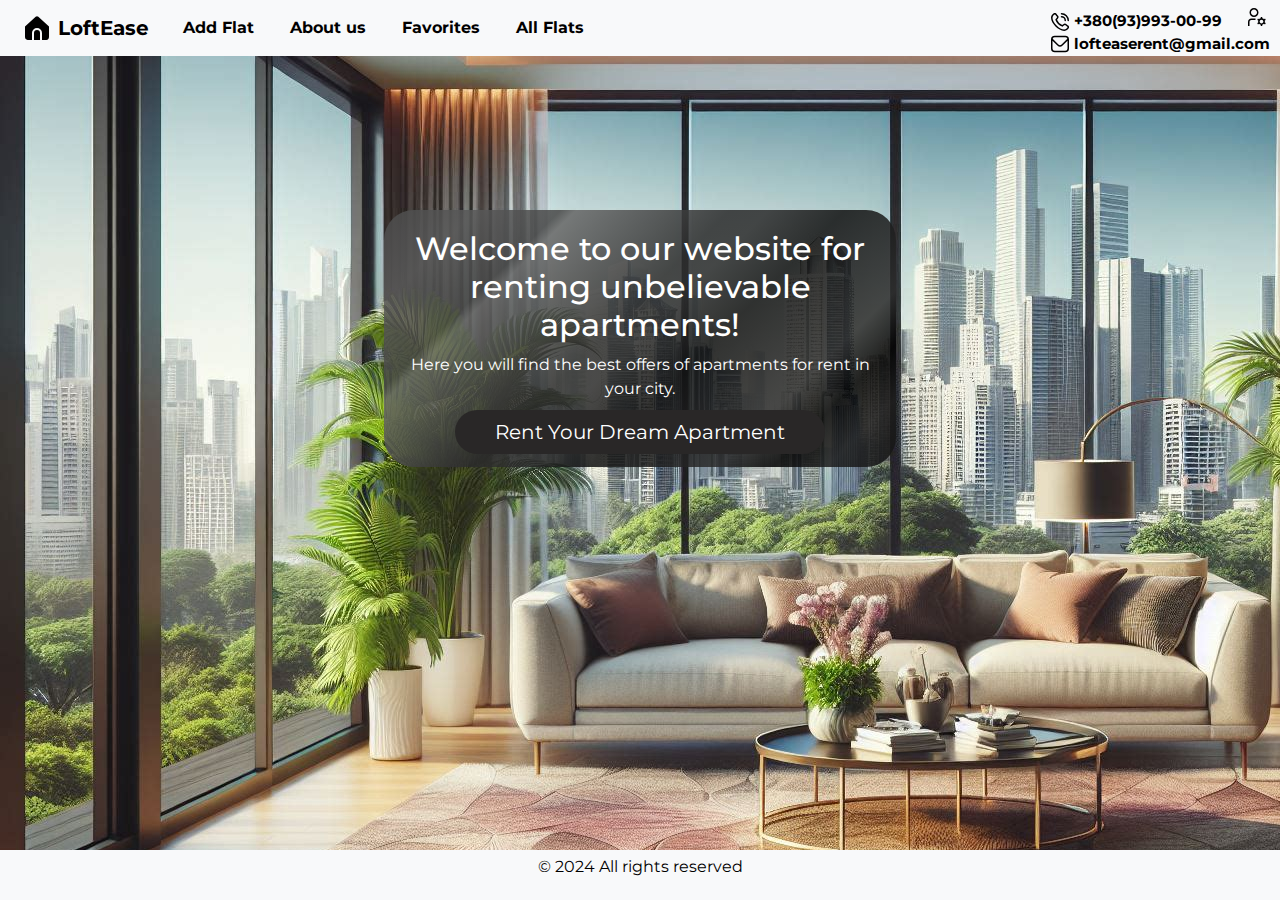
<file: welcome.html>
<!DOCTYPE html>
<html lang="en">
<head>
    <meta charset="UTF-8">
    <meta name="viewport" content="width=device-width, initial-scale=1.0">
    <title>Apartment Rent</title>
    <link rel="stylesheet" href="css/index.css">
    <link rel="preconnect" href="https://fonts.googleapis.com">
    <link rel="preconnect" href="https://fonts.gstatic.com" crossorigin>
    <link href="https://fonts.googleapis.com/css2?family=Montserrat:ital,wght@0,100..900;1,100..900&display=swap" rel="stylesheet">
    <link href="https://cdn.jsdelivr.net/npm/bootstrap@5.3.3/dist/css/bootstrap.min.css" rel="stylesheet" integrity="sha384-QWTKZyjpPEjISv5WaRU9OFeRpok6YctnYmDr5pNlyT2bRjXh0JMhjY6hW+ALEwIH" crossorigin="anonymous">
    <link rel="apple-touch-icon" sizes="180x180" href="./favicon/apple-touch-icon.png">
    <link rel="icon" type="image/png" sizes="32x32" href="./favicon/favicon-32x32.png">
    <link rel="icon" type="image/png" sizes="16x16" href="./favicon/favicon-16x16.png">
    <link rel="manifest" href="./favicon/site.webmanifest">
</head>
<body>

<div class="header font">
    <nav class="navbar navbar-expand-lg bg-body-tertiary">
            <div class="container-fluid">
                            <a class="navbar-brand" href="#">
                                <img src="./images/home.svg" alt="home" width="30" height="24" class="d-inline-block align-text-top">
                                LoftEase</a>
                <button class="navbar-toggler" type="button" data-bs-toggle="collapse" data-bs-target="#navbarNav" aria-controls="navbarNav" aria-expanded="false" aria-label="Toggle navigation">
                    <span class="navbar-toggler-icon"></span>
                </button>
                <div class="collapse navbar-collapse" id="navbarNav">
                    <ul class="navbar-nav">
                        <li class="nav-item">
                            <a class="nav-link active" aria-current="page" href="rent.html">Add Flat</a>
                        </li>
                        <li class="nav-item">
                            <a class="nav-link active" aria-current="page" href="aboutus.html">About us</a>
                        </li>
                        <li class="nav-item">
                            <a class="nav-link active" aria-current="page" href="favorites.html">Favorites</a>
                        </li>
                        <li class="nav-item">
                            <a class="nav-link active" aria-current="page" href="allflats.html">All Flats</a>
                        </li>
                        <div class="contact-info">
                        <span class="contact-item">
                            <img class="header-img" src="./images/phone-call.svg" alt="phone">+380(93)993-00-99</span>
                        <span class="contact-item">
                            <img class="header-img" src="./images/envelope.svg" alt="envelope">lofteaserent@gmail.com</span>
                            <div class="account">
                                <img class="header-img" src="./images/admin.svg" alt="admin">
                            </div>
                        </div>
                    </ul>
                </div>
            </div>
    </nav>
</div>



<div class="welcome">
    <main>
        <h2 class="text-main font">Welcome to our website for renting unbelievable apartments!</h2>
        <p class="text-main font">Here you will find the best offers of apartments for rent in your city.</p>
        <div id="main-href">
            <a href="allflats.html" id="choose">Rent your dream apartment</a>
        </div>
    </main>
</div>


<footer class="bg-body-tertiary font">
    <p>&copy; 2024 All rights reserved</p>
</footer>

</body>
<script src="https://cdn.jsdelivr.net/npm/bootstrap@5.3.3/dist/js/bootstrap.bundle.min.js" integrity="sha384-YvpcrYf0tY3lHB60NNkmXc5s9fDVZLESaAA55NDzOxhy9GkcIdslK1eN7N6jIeHz" crossorigin="anonymous"></script>
</html>
</file>
<file: css/aboutus.css>
body {
    background: linear-gradient(to top, #eee, #eee);
    height: 100%;
    width: 100%;
    overflow-x: hidden;
}

.font {
    font-family: "Montserrat", cursive;
}

.header-img {
    width: 18px;
    height: 18px;
    margin-right: 5px;
}

.account {
    margin-left: 90%;
    margin-top: -23%;
}

main {
    margin-top: 30%;
    padding: 20px;
}

.header {
    font-weight: bold;
    text-align: left;
}

nav {
    padding: 5px;
}

nav a {
    text-decoration: none;
    color: #333;
    margin: 0 10px;
}

footer {
    background-color: rgba(0, 0, 0, 0.5);
    color: black;
    padding: 5px;
    text-align: center;
    position: fixed;
    bottom: 0;
    width: 100%;
}

.contact-info {
    position: absolute;
    top: 10px;
    right: 10px;
    color: black;
    font-size: 15px;
    display: flex;
    flex-direction: column;
}

.aboutus .row {
    display: flex;
    flex-wrap: wrap;
    gap: 24px;
    font-family: "Montserrat", cursive;
}

.aboutus .row .image {
    flex: 1 1 640px;
}

.aboutus .row .image img {
    width: 80%;
    margin-left: 15%;
    margin-top: -3%;
}

.aboutus .row .content {
    flex: 600px;
    text-align: center;
    margin-top: 10%;
    margin-right: 5%;
}

.aboutus .row .content h3 {
    font-size: 27px;
    color: black;
    margin-bottom: 8px;
    text-transform: capitalize;
}

.aboutus .row .content p {
    line-height: 32px;
    padding: 16px 20px;
    font-size: 21px;
    color: #ffffff;
    background: linear-gradient(135deg,  rgba(76,76,76,0.85) 0%,rgba(89,89,89,0.85) 12%,rgba(71,71,71,0.85) 23%,rgba(71,71,71,0.85) 23%,rgba(102,102,102,0.85) 25%,rgba(43,43,43,0.85) 45%,rgba(44,44,44,0.85) 50%,rgba(17,17,17,0.85) 60%,rgba(43,43,43,0.85) 77%,rgba(43,43,43,0.85) 77%,rgba(0,0,0,0.85) 84%,rgba(0,0,0,0.85) 84%,rgba(28,28,28,0.85) 91%,rgba(19,19,19,0.85) 100%);
    width: 100%;
    margin: auto;
    border-radius: 30px;
}

.inline-btn {
    margin-top: 10px;
    padding: 10px 40px;
    background-color: #DA2C32;
    color: white;
    cursor: pointer;
    text-align: center;
    font-size: 20px;
    text-transform: capitalize;
    border-radius: 30px;
    text-decoration: none;
    font-family: "Montserrat", cursive;
}

.inline-btn:hover {
    background-color: black;
}

.btn {
    display: block;
    width: 100%;
}

.inline-btn {
    display: inline-block;
}
</file>
<file: css/allflats.css>
body {
    background-image: url('../images/rent-img.png');
    background-size: cover;
    background-attachment: fixed;
    width: 100%;
    height: 100%;
}

.font {
    font-family: "Montserrat", cursive;
}

main {
    margin-top: 30%;
    padding: 20px;
}

.header {
    font-weight: bold;
    text-align: left;
}

.flat-card {
    margin-top: 2%;
    margin-left: 3%;
    float: left;
    margin-bottom: 5%;
}

.image {
    width: 300px;
    height: 300px;
    object-fit: cover;
}

.search {
    width: 80%;
    margin: 2% auto;
}

#description {
    float: left;
}

#favorites {
    float: left;
}

.actions {
    float: right;
    text-decoration: none;
    display: inline-flex;
    align-items: center;
    color: #383d48;
}

.actions span {
    margin-left: 2%;
    display: block;
    overflow: hidden;
    max-width: 0;
    opacity: 0;
    font-size: 12px;
    font-weight: 700;
    text-transform: uppercase;
    white-space: nowrap;
    letter-spacing: 1px;
    line-height: 1;
    transition: .4s ease;
}

.actions:after {
    speak: none;
    font-style: normal;
    font-weight: 400;
    font-variant: normal;
    text-transform: none;
    line-height: 1;
    -webkit-font-smoothing: antialiased;
    -moz-osx-font-smoothing: grayscale;
    font-size: 22px;
}

.actions:hover span {
    max-width: 150px;
    opacity: 1;
    margin-right: 6px;
}

#img {
    width: 18px;
    height: 18px;
}

.header-img {
    width: 18px;
    height: 18px;
    margin-right: 5px;
}

.account {
    margin-left: 90%;
    margin-top: -23%;
}

nav {
    padding: 5px;
}

nav a {
    text-decoration: none;
    color: #333;
    margin: 0 10px;
}

footer {
    background-color: rgba(0, 0, 0, 0.5);
    color: black;
    padding: 5px;
    text-align: center;
    position: fixed;
    bottom: 0;
    width: 100%;
}

.contact-info {
    position: absolute;
    top: 10px;
    right: 10px;
    color: black;
    font-size: 15px;
    display: flex;
    flex-direction: column;
}
</file>
<file: css/description.css>
body {
    background-image: url('../images/rent-img.png');
    background-size: cover;
    background-attachment: fixed;
    width: 100%;
    height: 100%;
}

.font {
    font-family: "Montserrat", cursive;
}

main {
    margin-top: 30%;
    padding: 20px;
}

.header {
    font-weight: bold;
    text-align: left;
}

#flat-text {
    float: left;
    background-color: #FFFFFF;
    margin-bottom: 7%;
}

#content-container {
    display: flex;
    float: right;
    margin-top: 5%;
    margin-left: 1%;
}

.image {
    width: 300px;
    height: 300px;
    object-fit: cover;
}

#img {
    width: 18px;
    height: 18px;
}

.header-img {
    width: 18px;
    height: 18px;
    margin-right: 5px;
}

.account {
    margin-left: 90%;
    margin-top: -23%;
}

nav {
    padding: 5px;
}

nav a {
    text-decoration: none;
    color: #333;
    margin: 0 10px;
}

#description {
    margin-left: 2%;
    margin-top: 12%;
    width: 75%;
    float: left;
}

footer {
    background-color: rgba(0, 0, 0, 0.5);
    color: black;
    padding: 5px;
    text-align: center;
    position: fixed;
    bottom: 0;
    width: 100%;
}

.contact-info {
    position: absolute;
    top: 10px;
    right: 10px;
    color: black;
    font-size: 15px;
    display: flex;
    flex-direction: column;
}
</file>
<file: css/index.css>
body {
    background-size: cover;
    background: url("../images/Designer.png");
    width: 100%;
    height: 100%;
}

.font {
    font-family: "Montserrat", cursive;
}

main {
    margin-top: 30%;
    padding: 20px;
}

.header {
    font-weight: bold;
    text-align: left;
}

nav {
    padding: 5px;
}

nav a {
    text-decoration: none;
    color: #333;
    margin: 0 10px;
}

.header-img {
    width: 18px;
    height: 18px;
    margin-right: 5px;
}

.account {
    margin-left: 90%;
    margin-top: -23%;
}

footer {
    background-color: rgba(0, 0, 0, 0.5);
    color: black;
    padding: 5px;
    text-align: center;
    position: fixed;
    bottom: 0;
    width: 100%;
}

.welcome {
    background: linear-gradient(135deg,  rgba(76,76,76,0.85) 0%,rgba(89,89,89,0.85) 12%,rgba(71,71,71,0.85) 23%,rgba(71,71,71,0.85) 23%,rgba(102,102,102,0.85) 25%,rgba(43,43,43,0.85) 45%,rgba(44,44,44,0.85) 50%,rgba(17,17,17,0.85) 60%,rgba(43,43,43,0.85) 77%,rgba(43,43,43,0.85) 77%,rgba(0,0,0,0.85) 84%,rgba(0,0,0,0.85) 84%,rgba(28,28,28,0.85) 91%,rgba(19,19,19,0.85) 100%);
    width: 40%;
    margin: 0 auto;
    border-radius: 30px;
}

.text-main {
    text-align: center;
    color: white;
}

#main-href {
    text-align: center;
}

a {
    color: #000;
    text-decoration: none;
}

#choose {
    margin-top: 10px;
    padding: 10px 40px;
    background-color: #292727;
    color: white;
    cursor: pointer;
    text-align: center;
    font-size: 20px;
    text-transform: capitalize;
    border-radius: 30px;
    text-decoration: none;
    font-family: "Montserrat", cursive;
}

#choose:hover {
    background-color: black;
}

.contact-info {
    position: absolute;
    top: 10px;
    right: 10px;
    color: black;
    font-size: 15px;
    display: flex;
    flex-direction: column;
}
</file>
<file: css/rent.css>
body {
    background-image: url('../images/rent-img.png');
    background-size: cover;
    background-attachment: fixed;
    width: 100%;
    height: 100%;
}

.font {
    font-family: "Montserrat", cursive;
}

main {
    margin-top: 30%;
    padding: 20px;
}

.header {
    font-weight: bold;
    text-align: left;
}

.flat-card {
    margin-top: 7%;
    margin-left: 3%;
    float: left;
    margin-bottom: 5%;
}

.card-img-top {
    width: 300px;
    height: 300px;
    object-fit: cover;
}

.add-apartment {
    margin-left: 1%;
    float: left;
}

.header-img {
    width: 18px;
    height: 18px;
    margin-right: 5px;
}

.account {
    margin-left: 90%;
    margin-top: -23%;
}

#photo-upload-input {
    display: none;
}

#apartment-stats {
    margin-top: 1%;
    margin-left: 1%;
}

.select {
    padding-right: 80%;
}

nav {
    padding: 5px;
}

nav a {
    text-decoration: none;
    color: #333;
    margin: 0 10px;
}

footer {
    background-color: rgba(0, 0, 0, 0.5);
    color: black;
    padding: 5px;
    text-align: center;
    position: fixed;
    bottom: 0;
    width: 100%;
}

.contact-info {
    position: absolute;
    top: 10px;
    right: 10px;
    color: black;
    font-size: 15px;
    display: flex;
    flex-direction: column;
}
</file>
